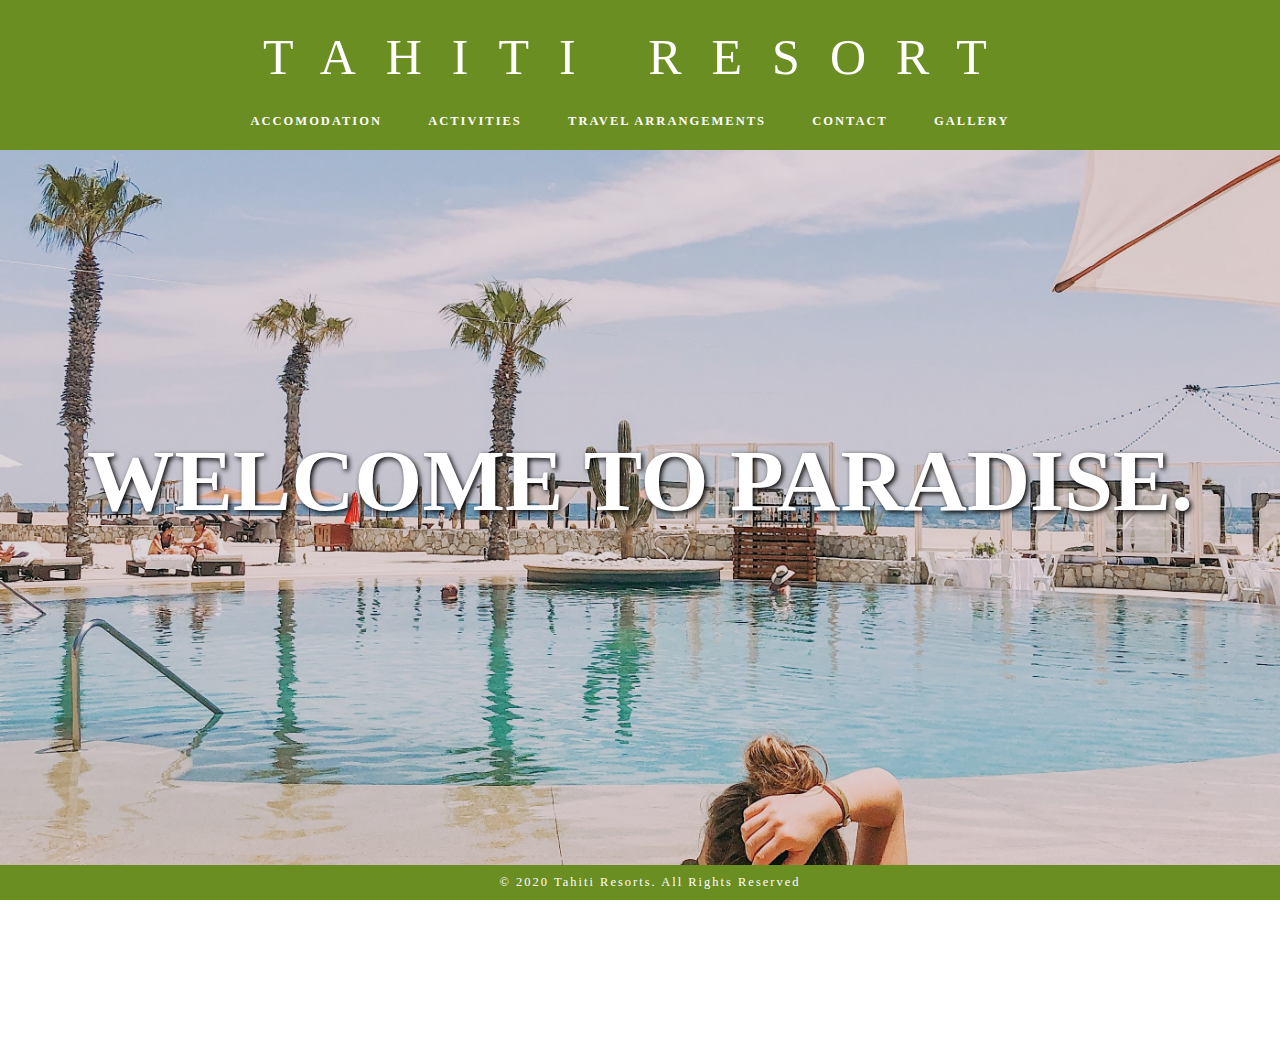
<file: index.html>
<!DOCTYPE html>
<html lang="en">
<head>
  <title>Tahiti Resort</title>
  <link rel="stylesheet" href="css/styles.css">
</head>
<body>
  <div class="header">
    <p class="page_title">Tahiti Resort</p>
    <ul class="nav_menu">
      <li class="navigate"><a target="_self" href="accom.html">Accomodation</a></li>
      <li class="navigate"><a href="activities.html">Activities</a></li>
      <li class="navigate">Travel Arrangements</li class="navigate">
      <li class="navigate">Contact</li class="navigate">
      <li class="navigate">Gallery</li class="navigate">
    </ul>
  </div>

  <div class="main">
    <p id="welcome">Welcome to paradise.</p>
  </div>
  <div class="footer">
    <p>© 2020 Tahiti Resorts. All Rights Reserved
    </p>
  </div>
</body>
</html>
</file>
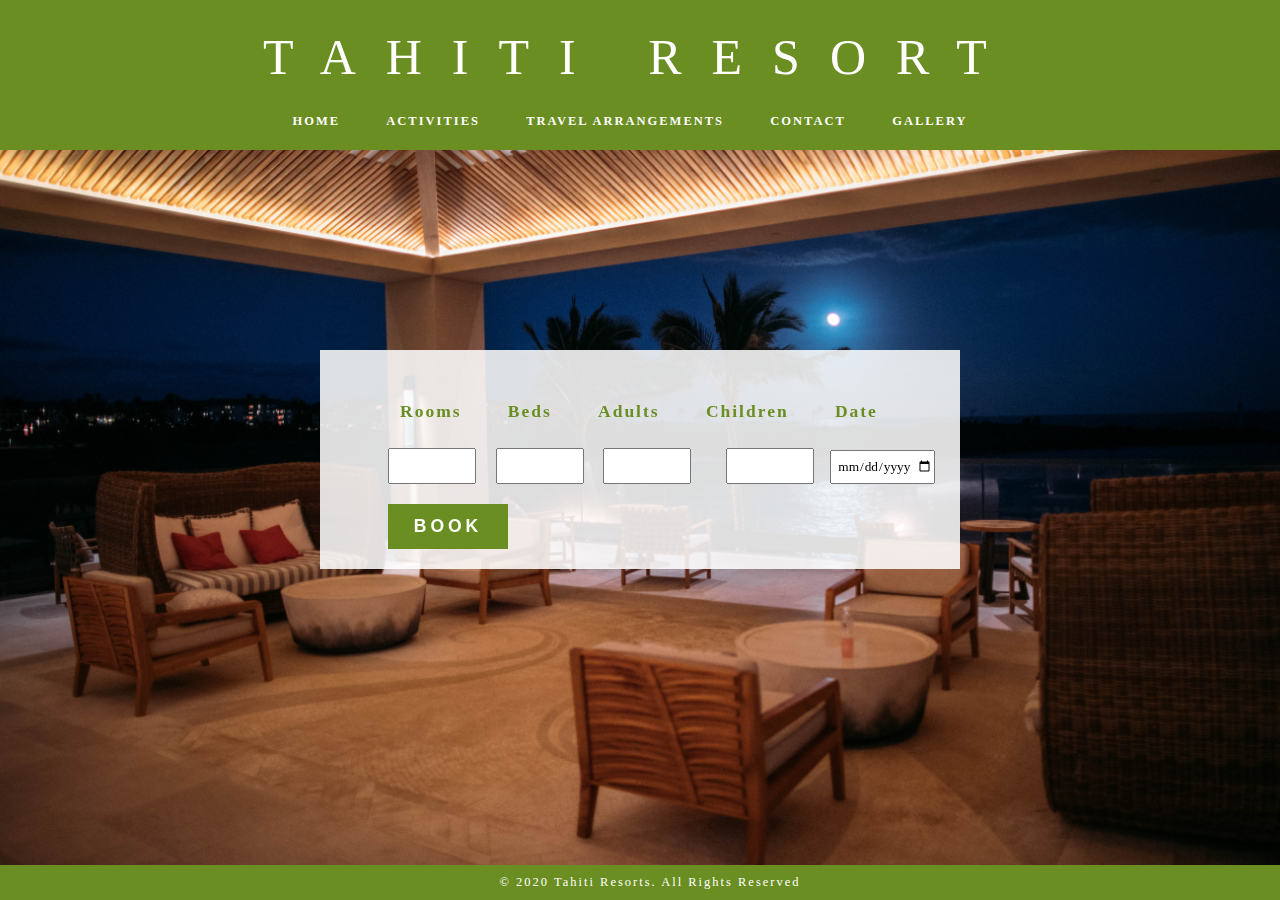
<file: accom.html>
<!DOCTYPE html>
<html lang="en">
<head>
  <title>Tahiti Resort - About</title>
  <link rel="stylesheet" href="css/styles.css">
</head>
<body>
  <div class="header">
    <p class="page_title">Tahiti Resort</p>
    <ul class="nav_menu">
      <li class="navigate"><a target="_self" href="index.html">Home</a></li>
      <li class="navigate"><a href="activities.html">Activities</a></li>
      <li class="navigate">Travel Arrangements</li class="navigate">
      <li class="navigate">Contact</li class="navigate">
      <li class="navigate">Gallery</li class="navigate">
    </ul>
  </div>

  <div class="main" id="about_main">
    <div id="picker_class">
       <ul>
        <li class="picker">Rooms</li>
        <li class="picker">Beds</li>
        <li class="picker">Adults</li>
        <li class="picker">Children</li>
        <li class="picker">Date</li>
      </ul>
      <div>
        <input min="1" type="number" id="rooms">
        <input type="number" id="beds">
        <input type="number" id="adults">
        <input type="number" id="child">
        <input type="date" id="date">
        <button id="book">Book</button>
      </div>
    </div>

  </div>

  <div class="footer">
    <p>© 2020 Tahiti Resorts. All Rights Reserved
    </p>
  </div>
</body>
</html>
</file>
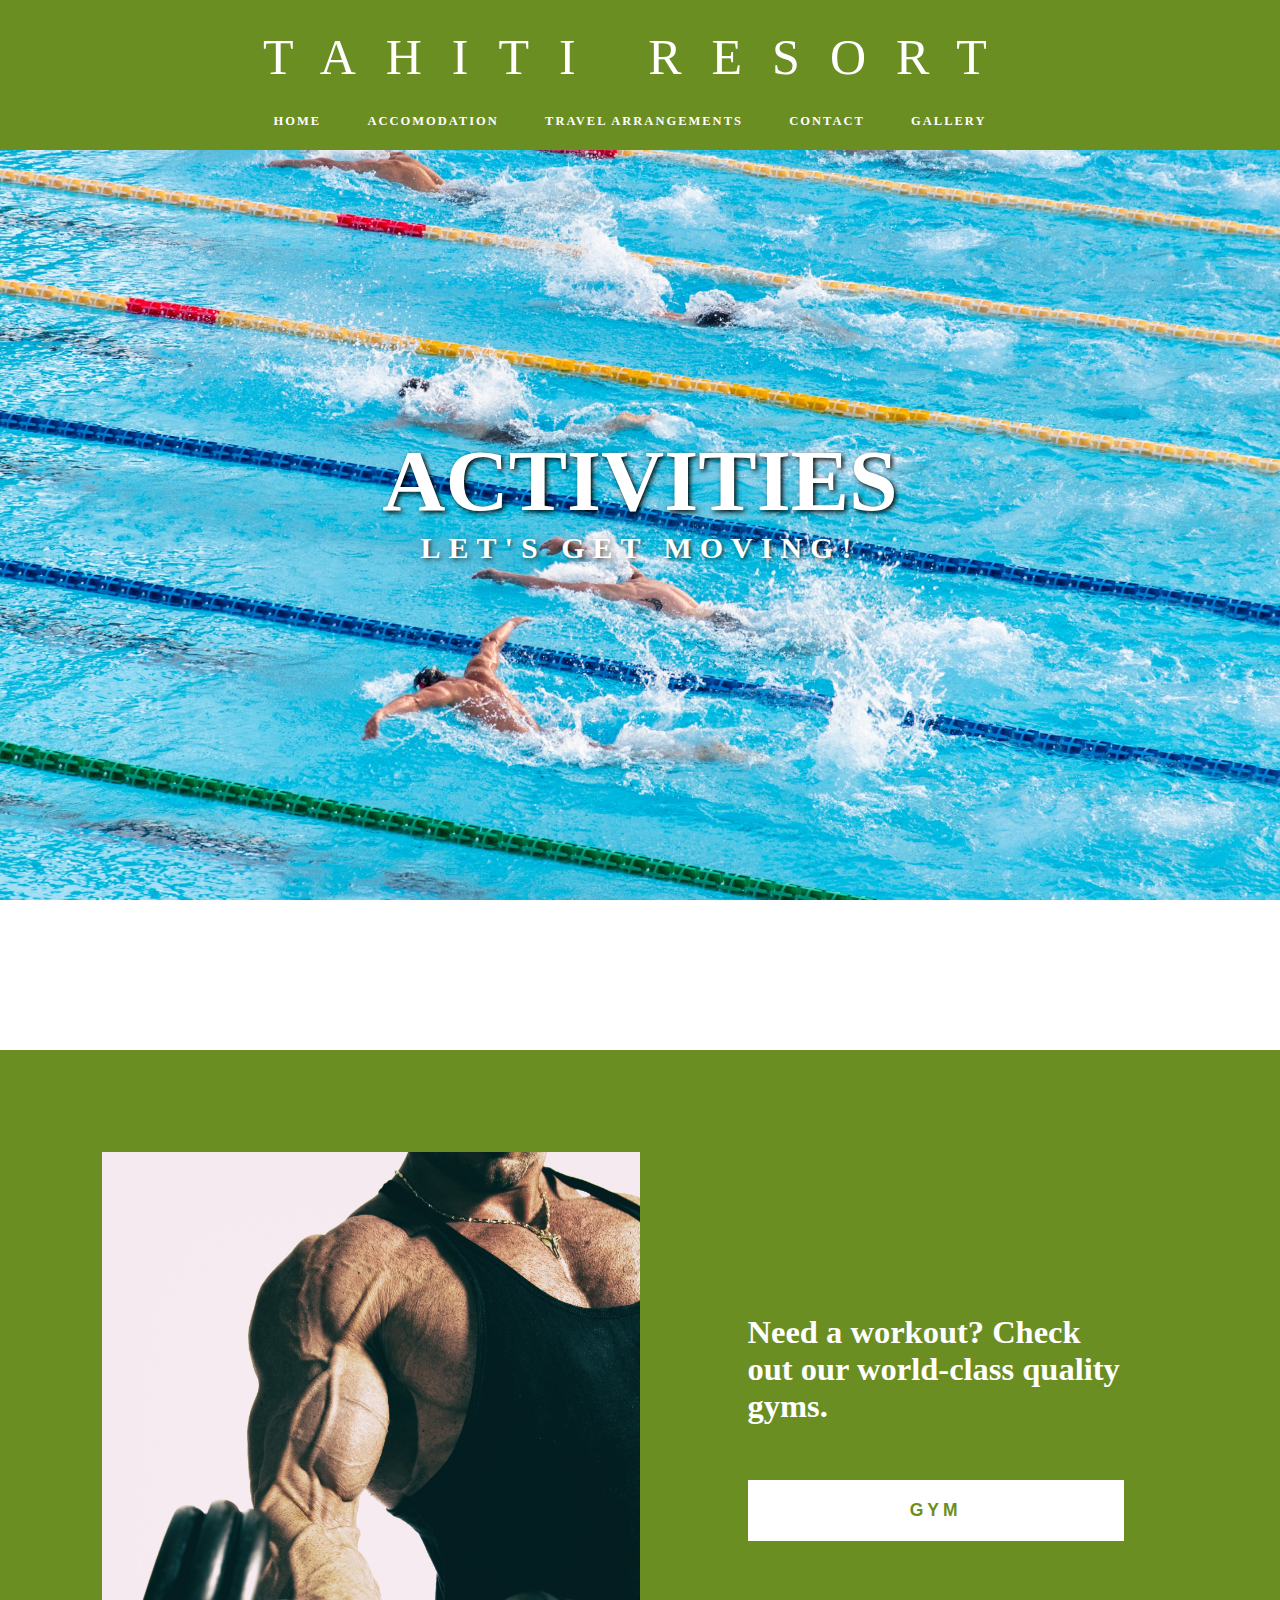
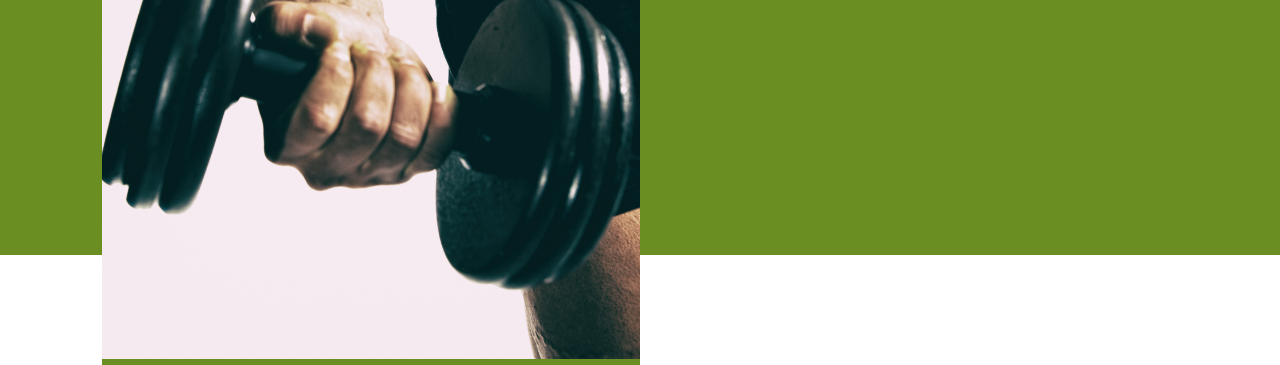
<file: activities.html>
<!DOCTYPE html>
<html lang="en">
<head>
  <title>Tahiti Resort - Activities</title>
  <link rel="stylesheet" href="css/styles.css">
</head>
<body>
  <div class="header">
    <p class="page_title">Tahiti Resort</p>
    <ul class="nav_menu">
      <li class="navigate"><a target="_self" href="index.html">Home</a></li>
      <li class="navigate"><a href="accom.html">Accomodation</a></li>
      <li class="navigate">Travel Arrangements</li class="navigate">
      <li class="navigate">Contact</li class="navigate">
      <li class="navigate">Gallery</li class="navigate">
    </ul>
  </div>
  <div class="main" id="act_main">
    <p id="welcome">Activities</p>
    <div id="move"><p>Let's get moving!</p></div>
  </div>
  <div class="container">
    <div class="left_col"><img class="col_img" src="img/weights.jpg" alt="">
    </div>
      <div class="right_col">
        <p class="col_text">Need a workout? Check out our world-class quality gyms.</p>
        <button id="col_button">Gym</button>
    </div>
  </div>
  </div>
</body>
</html>
</file>
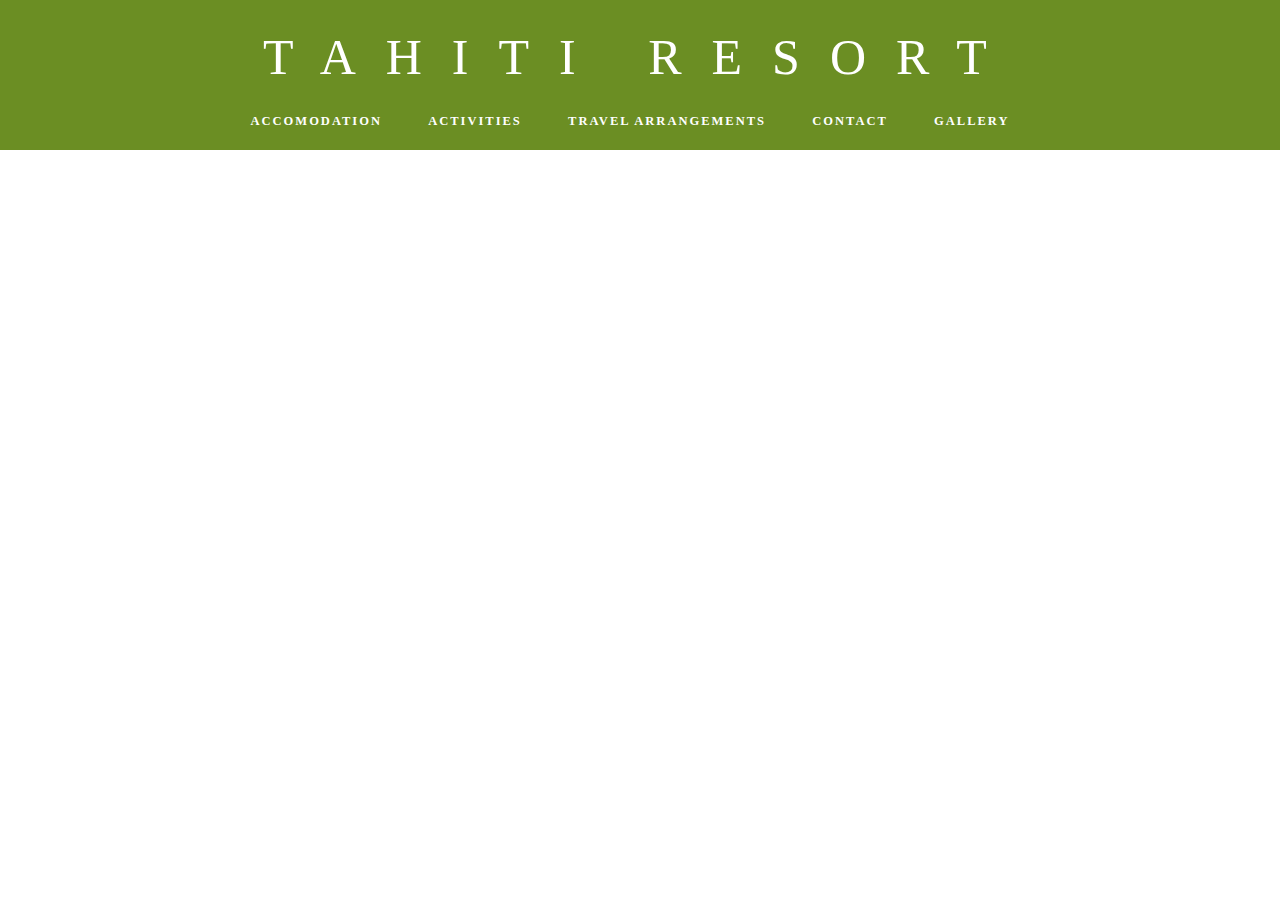
<file: gallery.html>
<!DOCTYPE html>
<html lang="en">
<head>
  <title>Document</title>
  <link rel="stylesheet" href="css/styles.css">
</head>
<body>
  <div class="header">
    <p class="page_title">Tahiti Resort</p>
    <ul class="nav_menu">
      <li class="navigate"><a target="_self" href="accom.html">Accomodation</a></li>
      <li class="navigate"><a href="activities.html">Activities</a></li>
      <li class="navigate">Travel Arrangements</li class="navigate">
      <li class="navigate">Contact</li class="navigate">
      <li class="navigate">Gallery</li class="navigate">
    </ul>
  </div>
  

  
</body>
</html>
</file>
<file: css/styles.css>
html, body {
  height: 100%;
}

body {
  margin: 0;
  font-size: 25px;
  color: white;
  font-family: Lato;
}
.header {
  width: 100%;
  height: 150px;
  background-color: #6b8e23;
  overflow: hidden;
}
.page_title {
  font-family: Lato;
  font-weight: 300;
  letter-spacing: 30px;
  text-transform: uppercase;
  position: relative;
  text-align: center;
  font-size: 2em;
  margin: 0;
  top: 28px;
}
.nav_menu {
  position: relative;
  list-style-type: none;
  margin: 0;
  margin-right: 20px;
  padding: 0;
  text-align: center;
  top: 45px;
}
.navigate {
  display: inline;
  text-align: center;
  padding: 20px;
  font-family: Roboto;
  font-weight: 900;
  text-transform: uppercase;
  letter-spacing: 2px;
  font-size: 0.5em;
}

.navigate:hover {
  background-color: darkgray;
}
a {
  color: inherit;
  text-decoration: unset;
}
#welcome {
  font-family: Lato;
  text-transform: uppercase;
  font-weight: 900;
  position: relative;
  font-size: 3.5em;
  margin: auto;
  top: 280px;
  text-shadow: 2px 2px 5px #000000;
  text-align: center;
}
.container {
  background: #6b8e23;
  height: 600px;
  padding: 8%;
}
.main {
  width: 100%;
  height: inherit;
  background-image: url("../img/resort.jpg");
  margin: 0;
  background-size: cover;
  background-position: center;
  background-attachment: fixed;
  overflow: hidden;
}
.footer {
  background-color: #6b8e23;
  margin: 0;
  padding: 10px;
  font-size: 0.5em;
  font-family: Lato;
  letter-spacing: 2px;
  text-align: center;
  position:fixed;
  bottom: 0;
  width: 100%;
}

p {
  margin: 0;
  padding: 0;
}

#about_main {
  background: url("../img/room.jpg");
  background-size: cover;
  background-position: center;
  background-attachment: fixed;
  padding-top: 200px;
  position: fixed;
}

.picker {
  display: inline;
  text-align: center;
  padding-left: 20px;
  padding-right: 20px;
  font-family: Roboto;
  font-weight: 900;
  letter-spacing: 2px;
  font-size: 0.7em;
}
#picker_class {
  background: #ffffffdd;
  color: #6b8e23;
  width: 600px;
  margin: auto;
  padding: 20px;
}
input {
  position: relative;
  width: 80px;
  height: 30px;
  text-align: center;
}
#rooms {
  margin-left: 48px;
  margin-bottom: 20px;
}
#beds {
  margin-left: 14px;
}
#adults {
  margin-left: 12px;
}
#child {
  margin-left: 29px;
}
#date {
  font-family: Lato;
  margin-left: 10px;
  width: 100px;
}
#book {
  width: 120px;
  height: 45px;
  margin-left: 48px;
}
button {
  background-color: #6b8e23;
  color: white;
  font-size: 0.7em;
  font-weight: bold;
  text-transform: uppercase;
  letter-spacing: 4px;
  border: 0;
}
button:hover {
  background-color: white;
  color: #6b8e23;
  border: 0;
}
#act_main {
  background: url("../img/swimming.jpg");
  background-position: center;
  background-size: cover;
  background-attachment: fixed;
}
#move {
  text-transform: uppercase;
  letter-spacing: 8px;
  position: inherit;
  text-align: center;
  font-weight: 700;
  font-size: 1.2em;
  margin-top: 280px;
  text-shadow: 2px 2px 5px #000000aa;
}

.left_col{
  display: table;
  float: left;
  background-color: #6b8e23;
  min-width: 300px;
  width: 50%;
  height: 100%;
  overflow: hidden;
}
.right_col {
  float: right;
  background-color: #6b8e23;
  min-width: 300px;
  width: 50%;
  height: 100%;
  overflow: hidden;
}
.col_text {
  margin-left: 20%;
  width: 70%;
  margin-top: 30%;
  font-weight: 700;
  font-size: 1.3em;
  max-width: 500px;
}
#col_button {
  background-color: white;
  color: #6b8e23;
  font-size: 0.7em;
  font-weight: bold;
  text-transform: uppercase;
  letter-spacing: 4px;
  border: 0;
  padding: 20px;
  margin-left: 20%;
  margin-top: 55px;
  width: 70%;
}
.col_img {
  width: 100%;
  height: auto;
  position
}
</file>
